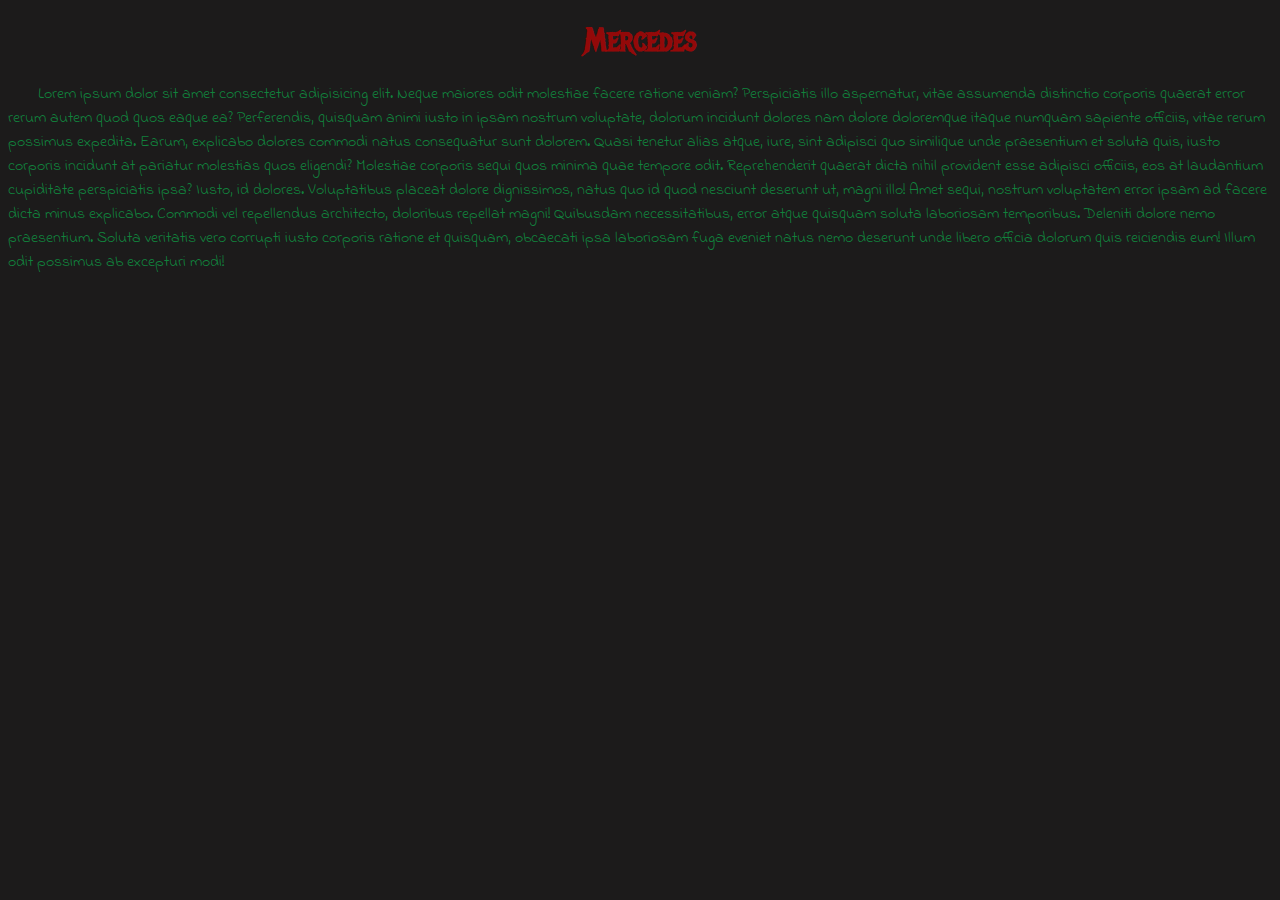
<file: index.html>
<!DOCTYPE html>
<html lang="en">
<head>
    <link href="https://fonts.googleapis.com/css2?family=Indie+Flower&family=Metal+Mania&display=swap" rel="stylesheet">
    <link rel="stylesheet" href="assets/fonts/indie/style.css">
    <link rel="stylesheet" href="assets/fonts/metal/styles.css">
    <meta charset="UTF-8">
    <meta name="viewport" content="width=device-width, initial-scale=1.0">
    <title>Document</title>
    <link rel="stylesheet" href="assets/css/style.css">
</head>
<body>
    <h1>
        Mercedes
    </h1>
    <p>
        Lorem ipsum dolor sit amet consectetur adipisicing elit. Neque maiores odit molestiae facere ratione veniam? Perspiciatis illo aspernatur, vitae assumenda distinctio corporis quaerat error rerum autem quod quos eaque ea?
    Perferendis, quisquam animi iusto in ipsam nostrum voluptate, dolorum incidunt dolores nam dolore doloremque itaque numquam sapiente officiis, vitae rerum possimus expedita. Earum, explicabo dolores commodi natus consequatur sunt dolorem.
    Quasi tenetur alias atque, iure, sint adipisci quo similique unde praesentium et soluta quis, iusto corporis incidunt at pariatur molestias quos eligendi? Molestiae corporis sequi quos minima quae tempore odit.
    Reprehenderit quaerat dicta nihil provident esse adipisci officiis, eos at laudantium cupiditate perspiciatis ipsa? Iusto, id dolores. Voluptatibus placeat dolore dignissimos, natus quo id quod nesciunt deserunt ut, magni illo!
    Amet sequi, nostrum voluptatem error ipsam ad facere dicta minus explicabo. Commodi vel repellendus architecto, doloribus repellat magni! Quibusdam necessitatibus, error atque quisquam soluta laboriosam temporibus. Deleniti dolore nemo praesentium.
    Soluta veritatis vero corrupti iusto corporis ratione et quisquam, obcaecati ipsa laboriosam fuga eveniet natus nemo deserunt unde libero officia dolorum quis reiciendis eum! Illum odit possimus ab excepturi modi!
    </p>
</body>
</html>
</file>
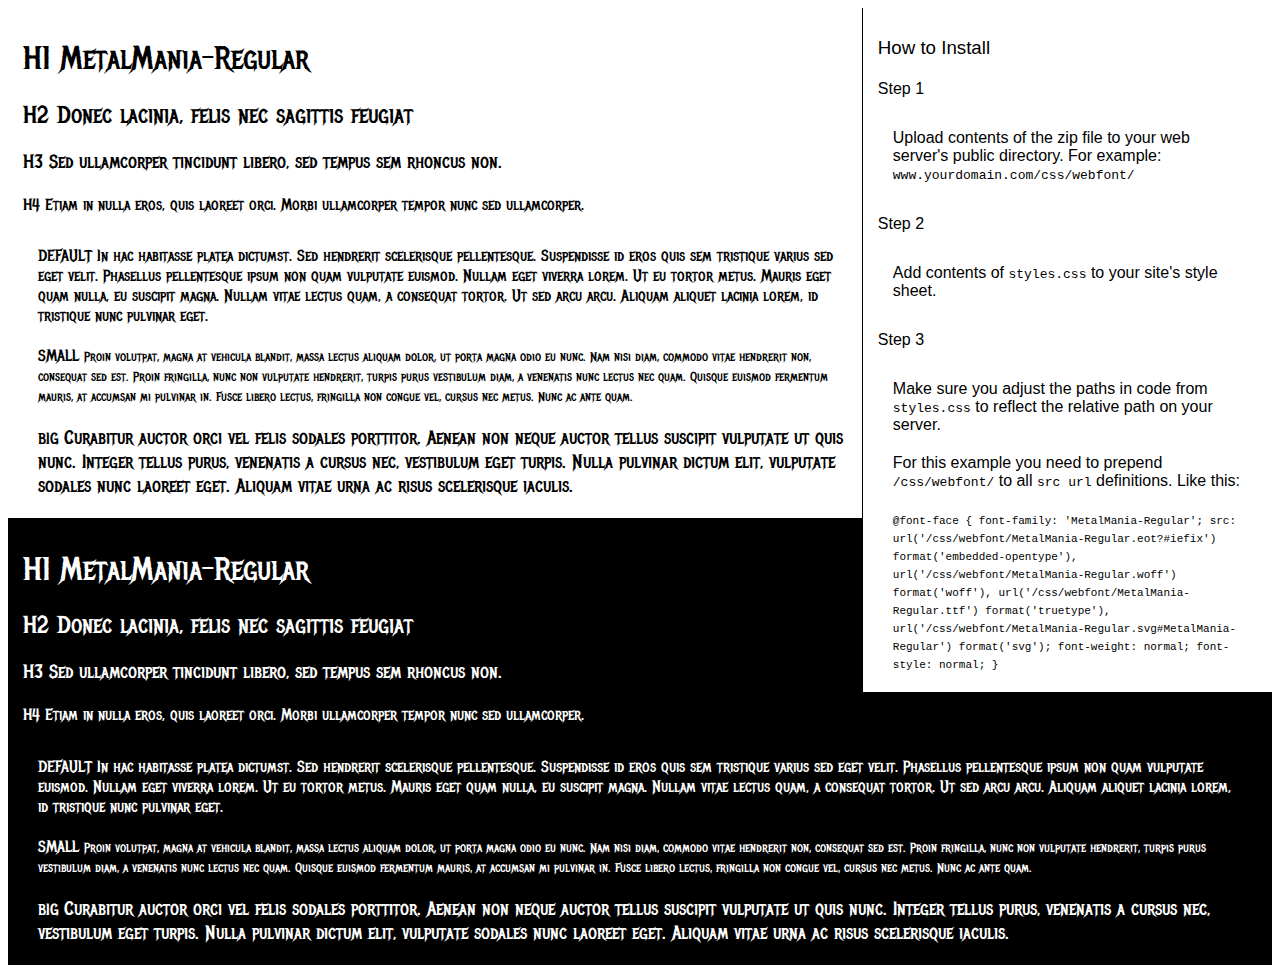
<file: assets/fonts/metal/preview.html>
<!DOCTYPE html>
<html>
<head>
<title>
MetalMania-Regular
 - Web font preview
</title>
<style type='text/css'>

@font-face {
  font-family: 'MetalMania-Regular';
  src: url('MetalMania-Regular.eot?#iefix') format('embedded-opentype'),  url('MetalMania-Regular.woff') format('woff'), url('MetalMania-Regular.ttf')  format('truetype'), url('MetalMania-Regular.svg#MetalMania-Regular') format('svg');
  font-weight: normal;
  font-style: normal;
}

body { font-family: 'MetalMania-Regular' !important; }
h1, h2, h3, h4 { font-weight: normal; }
.reg { color:black; background:white; }
.inverse { color:white; background:black; }
div { padding: 10px 15px; }
.right { background:white; width:30%; float: right; font-family: sans-serif; border: 1px solid black; border-width: 0 0 1px 1px;}
</style>
</head>
<body>
<div class='right'>
<h3>How to Install</h3>
<h4>Step 1</h4>
<div>
Upload contents of the zip file to your web server's public directory. For example:
<code>www.yourdomain.com/css/webfont/</code>
</div>
<h4>Step 2</h4>
<div>
Add contents of
<code>styles.css</code>
to your site's style sheet.
</div>
<h4>Step 3</h4>
<div>
Make sure you adjust the paths in code from
<code>styles.css</code>
to reflect the relative path on your server.
</div>
<div>
For this example you need to prepend
<code>/css/webfont/</code>
to all
<code>src url</code>
definitions. Like this:
</div>
<div>
<code style='font-size:11px;'>@font-face {
  font-family: 'MetalMania-Regular';
  src: url('/css/webfont/MetalMania-Regular.eot?#iefix') format('embedded-opentype'),  url('/css/webfont/MetalMania-Regular.woff') format('woff'), url('/css/webfont/MetalMania-Regular.ttf')  format('truetype'), url('/css/webfont/MetalMania-Regular.svg#MetalMania-Regular') format('svg');
  font-weight: normal;
  font-style: normal;
}</code>
</div>
</div>
<div class='reg'>
<h1>
H1
MetalMania-Regular
</h1>
<h2>
H2
Donec lacinia, felis nec sagittis feugiat
</h2>
<h3>
H3
Sed ullamcorper tincidunt libero, sed tempus sem rhoncus non.
</h3>
<h4>
H4
Etiam in nulla eros, quis laoreet orci. Morbi ullamcorper tempor nunc sed ullamcorper.
</h4>
<div>
DEFAULT
In hac habitasse platea dictumst. Sed hendrerit scelerisque pellentesque. Suspendisse id eros quis sem tristique varius sed eget velit. Phasellus pellentesque ipsum non quam vulputate euismod. Nullam eget viverra lorem. Ut eu tortor metus. Mauris eget quam nulla, eu suscipit magna. Nullam vitae lectus quam, a consequat tortor. Ut sed arcu arcu. Aliquam aliquet lacinia lorem, id tristique nunc pulvinar eget.
</div>
<div>
SMALL
<small>
Proin volutpat, magna at vehicula blandit, massa lectus aliquam dolor, ut porta magna odio eu nunc. Nam nisi diam, commodo vitae hendrerit non, consequat sed est. Proin fringilla, nunc non vulputate hendrerit, turpis purus vestibulum diam, a venenatis nunc lectus nec quam. Quisque euismod fermentum mauris, at accumsan mi pulvinar in. Fusce libero lectus, fringilla non congue vel, cursus nec metus. Nunc ac ante quam.
</small>
</div>
<div>
BIG
<big>
Curabitur auctor orci vel felis sodales porttitor. Aenean non neque auctor tellus suscipit vulputate ut quis nunc. Integer tellus purus, venenatis a cursus nec, vestibulum eget turpis. Nulla pulvinar dictum elit, vulputate sodales nunc laoreet eget. Aliquam vitae urna ac risus scelerisque iaculis.
</big>
</div>

</div>
<div class='inverse'>
<h1>
H1
MetalMania-Regular
</h1>
<h2>
H2
Donec lacinia, felis nec sagittis feugiat
</h2>
<h3>
H3
Sed ullamcorper tincidunt libero, sed tempus sem rhoncus non.
</h3>
<h4>
H4
Etiam in nulla eros, quis laoreet orci. Morbi ullamcorper tempor nunc sed ullamcorper.
</h4>
<div>
DEFAULT
In hac habitasse platea dictumst. Sed hendrerit scelerisque pellentesque. Suspendisse id eros quis sem tristique varius sed eget velit. Phasellus pellentesque ipsum non quam vulputate euismod. Nullam eget viverra lorem. Ut eu tortor metus. Mauris eget quam nulla, eu suscipit magna. Nullam vitae lectus quam, a consequat tortor. Ut sed arcu arcu. Aliquam aliquet lacinia lorem, id tristique nunc pulvinar eget.
</div>
<div>
SMALL
<small>
Proin volutpat, magna at vehicula blandit, massa lectus aliquam dolor, ut porta magna odio eu nunc. Nam nisi diam, commodo vitae hendrerit non, consequat sed est. Proin fringilla, nunc non vulputate hendrerit, turpis purus vestibulum diam, a venenatis nunc lectus nec quam. Quisque euismod fermentum mauris, at accumsan mi pulvinar in. Fusce libero lectus, fringilla non congue vel, cursus nec metus. Nunc ac ante quam.
</small>
</div>
<div>
BIG
<big>
Curabitur auctor orci vel felis sodales porttitor. Aenean non neque auctor tellus suscipit vulputate ut quis nunc. Integer tellus purus, venenatis a cursus nec, vestibulum eget turpis. Nulla pulvinar dictum elit, vulputate sodales nunc laoreet eget. Aliquam vitae urna ac risus scelerisque iaculis.
</big>
</div>

</div>
</body>
</html>
</file>
<file: assets/fonts/indie/style.css>
/* font converted using font-converter.net. thank you! */
@font-face {
  font-family: "IndieFlower";
  src: url("./fonts/IndieFlower-Regular.eot"); /* IE9 Compat Modes */
  src: url("./fonts/IndieFlower-Regular.eot?#iefix") format("embedded-opentype"), /* IE6-IE8 */
    url("./fonts/IndieFlower-Regular.otf") format("opentype"), /* Open Type Font */
    url("./fonts/IndieFlower-Regular.svg") format("svg"), /* Legacy iOS */
    url("./fonts/IndieFlower-Regular.ttf") format("truetype"), /* Safari, Android, iOS */
    url("./fonts/IndieFlower-Regular.woff") format("woff"), /* Modern Browsers */
    url("./fonts/IndieFlower-Regular.woff2") format("woff2"); /* Modern Browsers */
  font-weight: normal;
  font-style: normal;
}
</file>
<file: assets/fonts/metal/styles.css>
@font-face {
  font-family: 'MetalMania-Regular';
  src: url('MetalMania-Regular.eot?#iefix') format('embedded-opentype'),  url('MetalMania-Regular.woff') format('woff'), url('MetalMania-Regular.ttf')  format('truetype'), url('MetalMania-Regular.svg#MetalMania-Regular') format('svg');
  font-weight: normal;
  font-style: normal;
}
</file>
<file: assets/css/style.css>
body {
    background-color: rgba(19, 18, 18, 0.959);
}
h1 {
    text-align: center;
    font-family: 'Metal Mania', cursive;
    color: rgba(165, 7, 7, 0.89);
}
p {
    text-indent: 30px;
    font-family: 'Indie Flower', cursive;
    font-size: 400;
    color: rgba(15, 150, 67, 0.849);
}
</file>
